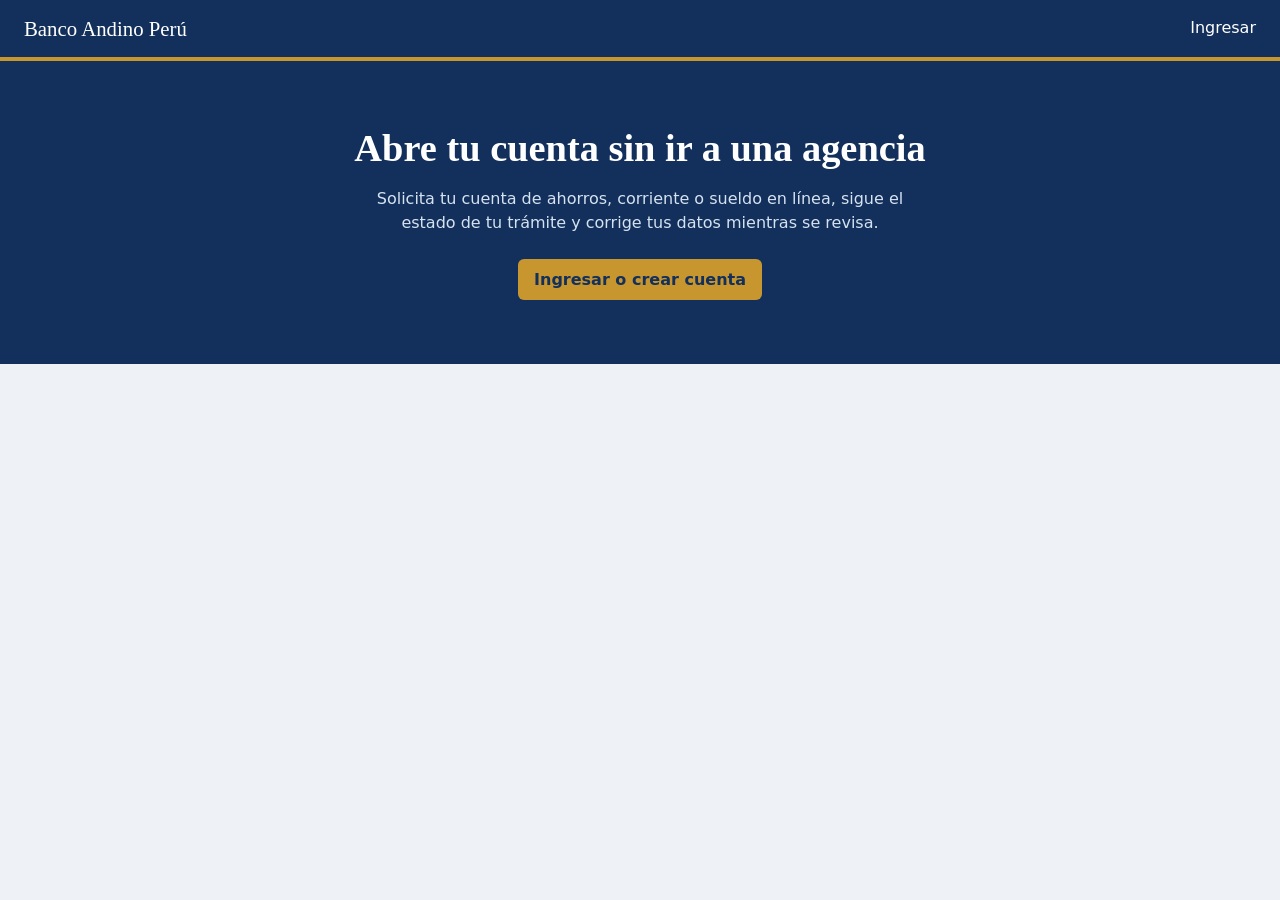
<file: Banco Andino Bazan Ramos Jair/index.html>
<!DOCTYPE html>
<html lang="es">
<head>
<meta charset="utf-8">
<meta name="viewport" content="width=device-width, initial-scale=1">
<title>Inicio - Banco Andino Perú</title>
<link rel="stylesheet" href="css/index.css">
</head>
<body>
<header><a class="marca" href="index.html">Banco Andino Perú</a><nav><a href="login.html">Ingresar</a></nav></header>
<section class="hero">
<h1>Abre tu cuenta sin ir a una agencia</h1>
<p>Solicita tu cuenta de ahorros, corriente o sueldo en línea, sigue el estado de tu trámite y corrige tus datos mientras se revisa.</p>
<a class="btn" href="login.html">Ingresar o crear cuenta</a>
</section>
</body>
</html>
</file>
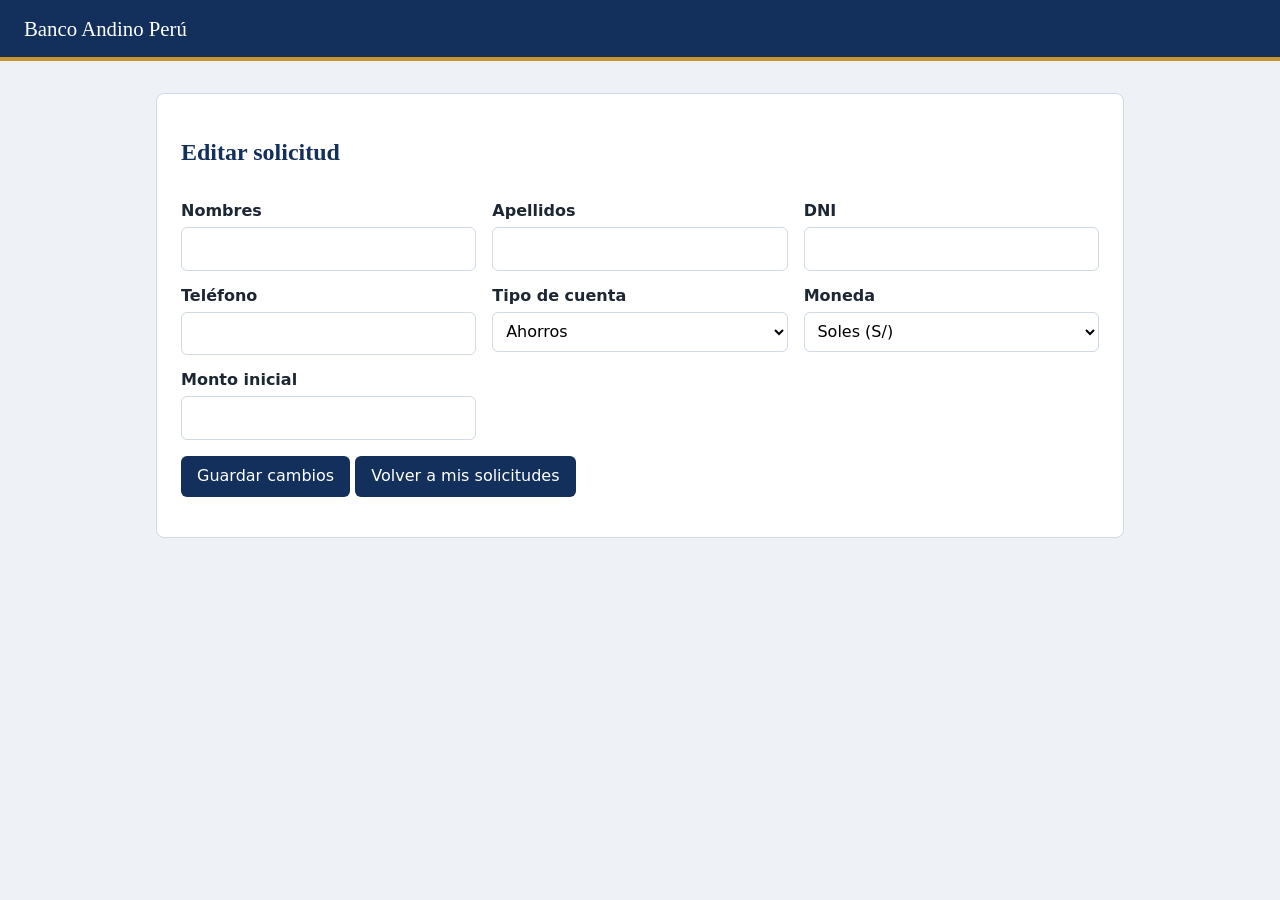
<file: Banco Andino Bazan Ramos Jair/actualizar.html>
<!DOCTYPE html>
<html lang="es">
<head>
<meta charset="utf-8">
<meta name="viewport" content="width=device-width, initial-scale=1">
<title>Editar solicitud - Banco Andino Perú</title>
<link rel="stylesheet" href="css/actualizar.css">
</head>
<body>
<header><a class="marca" href="index.html">Banco Andino Perú</a><nav id="nav"></nav></header>
<main><section class="tarjeta"><h1>Editar solicitud <span class="codigo" id="codigo"></span></h1>
<form id="formActualizar"><div class="grid">
<div><label for="nombres">Nombres</label><input id="nombres" name="nombres" required maxlength="80"></div>
<div><label for="apellidos">Apellidos</label><input id="apellidos" name="apellidos" required maxlength="80"></div>
<div><label for="dni">DNI</label><input id="dni" name="dni" required inputmode="numeric" pattern="[0-9]{8}" title="8 dígitos" maxlength="8"></div>
<div><label for="telefono">Teléfono</label><input id="telefono" name="telefono" type="tel" required pattern="9[0-9]{8}" title="9 dígitos, empieza con 9" maxlength="9"></div>
<div><label for="tipo_cuenta">Tipo de cuenta</label><select id="tipo_cuenta" name="tipo_cuenta" required><option value="ahorros">Ahorros</option><option value="corriente">Corriente</option><option value="sueldo">Sueldo</option></select></div>
<div><label for="moneda">Moneda</label><select id="moneda" name="moneda" required><option value="PEN">Soles (S/)</option><option value="USD">Dólares (US$)</option></select></div>
<div><label for="monto_inicial">Monto inicial</label><input id="monto_inicial" name="monto_inicial" type="number" min="0" step="0.01" required></div>
</div>
<p><button type="submit">Guardar cambios</button> <a class="btn sec" href="consulta.html">Volver a mis solicitudes</a></p></form>
<p id="msgActualizar" class="msg" role="alert" hidden></p></section></main>
<script type="module" src="js/actualizar/actualizar.js"></script>
</body>
</html>
</file>
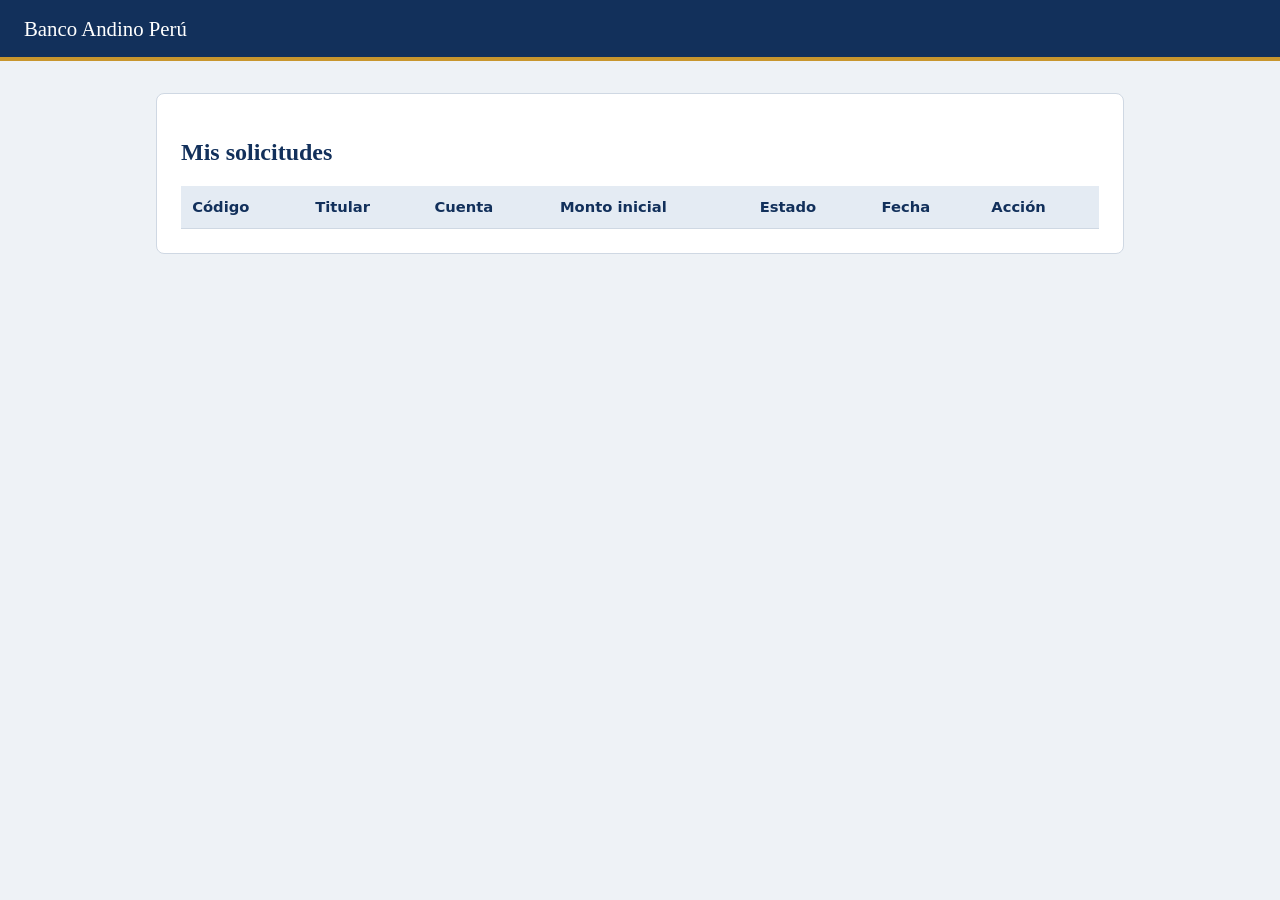
<file: Banco Andino Bazan Ramos Jair/consulta.html>
<!DOCTYPE html>
<html lang="es">
<head>
<meta charset="utf-8">
<meta name="viewport" content="width=device-width, initial-scale=1">
<title>Mis solicitudes - Banco Andino Perú</title>
<link rel="stylesheet" href="css/consulta.css">
</head>
<body>
<header><a class="marca" href="index.html">Banco Andino Perú</a><nav id="nav"></nav></header>
<main><section class="tarjeta"><h1>Mis solicitudes</h1>
<p id="msgConsulta" class="msg" role="alert" hidden></p>
<div class="tabla"><table><thead><tr><th>Código</th><th>Titular</th><th>Cuenta</th><th>Monto inicial</th><th>Estado</th><th>Fecha</th><th>Acción</th></tr></thead>
<tbody id="cuerpo"></tbody></table></div></section></main>
<script type="module" src="js/consulta/consulta.js"></script>
</body>
</html>
</file>
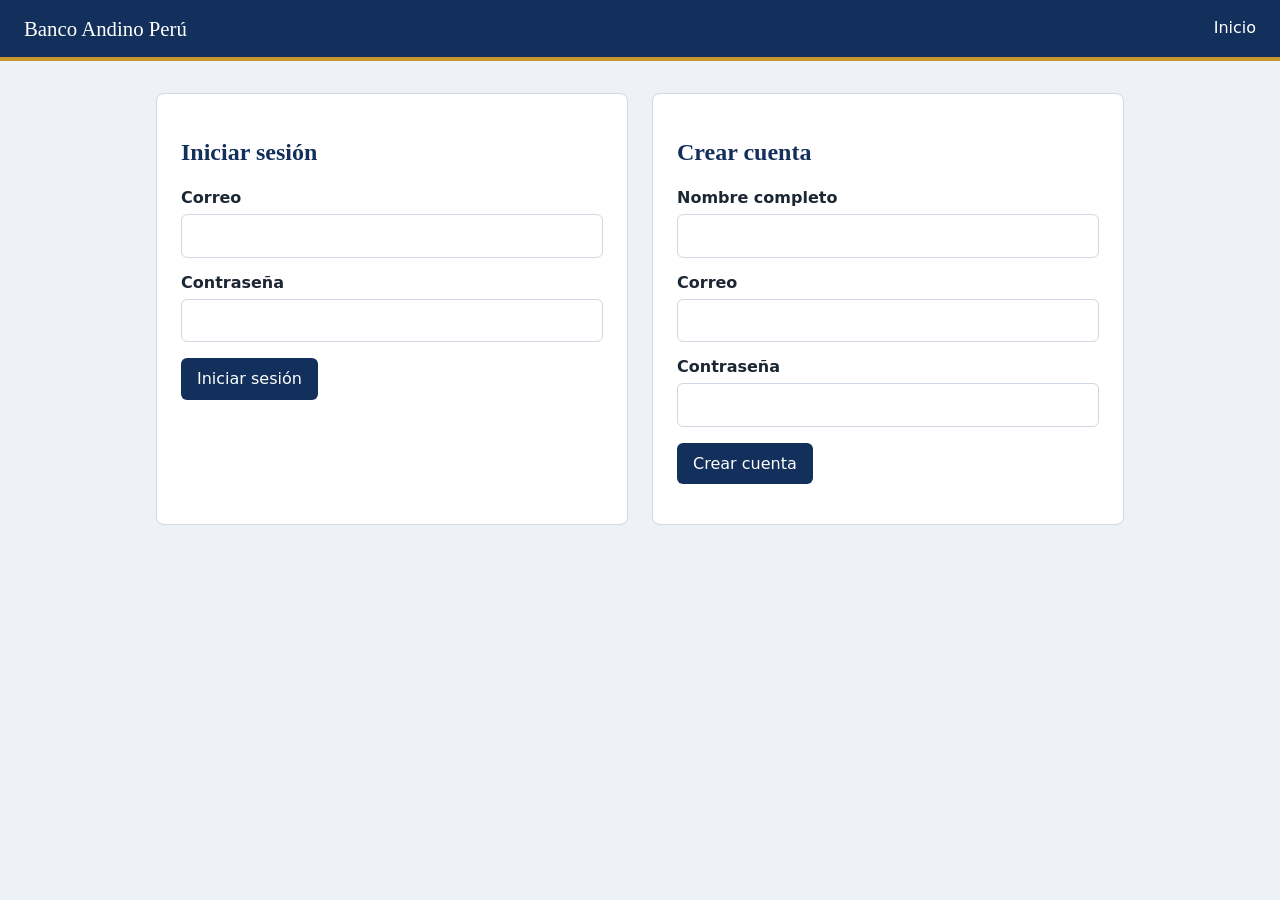
<file: Banco Andino Bazan Ramos Jair/login.html>
<!DOCTYPE html>
<html lang="es">
<head>
<meta charset="utf-8">
<meta name="viewport" content="width=device-width, initial-scale=1">
<title>Ingresar - Banco Andino Perú</title>
<link rel="stylesheet" href="css/login.css">
</head>
<body>
<header><a class="marca" href="index.html">Banco Andino Perú</a><nav><a href="index.html">Inicio</a></nav></header>
<main class="dos">
<section class="tarjeta"><h2>Iniciar sesión</h2>
<form id="formLogin"><label for="lcorreo">Correo</label><input id="lcorreo" name="correo" type="email" required>
<label for="lclave">Contraseña</label><input id="lclave" name="contrasena" type="password" required>
<p><button type="submit">Iniciar sesión</button></p></form>
<p id="msgLogin" class="msg" role="alert" hidden></p></section>
<section class="tarjeta"><h2>Crear cuenta</h2>
<form id="formCuenta"><label for="cnombre">Nombre completo</label><input id="cnombre" name="nombre" required maxlength="100">
<label for="ccorreo">Correo</label><input id="ccorreo" name="correo" type="email" required>
<label for="cclave">Contraseña</label><input id="cclave" name="contrasena" type="password" required minlength="4">
<p><button type="submit">Crear cuenta</button></p></form>
<p id="msgCuenta" class="msg" role="alert" hidden></p></section>
</main>
<script type="module" src="js/auth/login.js"></script>
</body>
</html>
</file>
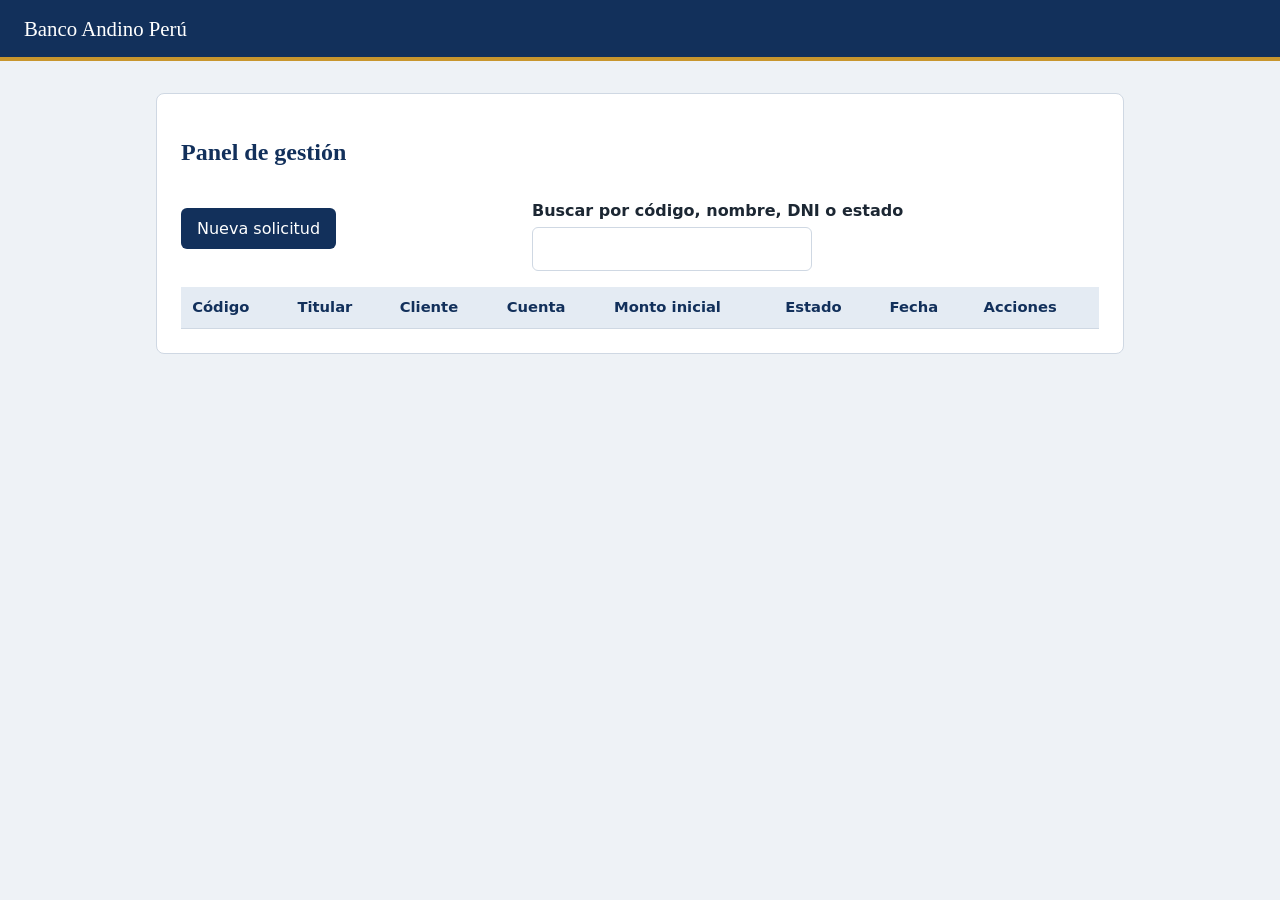
<file: Banco Andino Bazan Ramos Jair/panel.html>
<!DOCTYPE html>
<html lang="es">
<head>
<meta charset="utf-8">
<meta name="viewport" content="width=device-width, initial-scale=1">
<title>Panel de gestión - Banco Andino Perú</title>
<link rel="stylesheet" href="css/panel.css">
</head>
<body>
<header><a class="marca" href="index.html">Banco Andino Perú</a><nav id="nav"></nav></header>
<main><section class="tarjeta"><h1>Panel de gestión</h1>
<p id="msgPanel" class="msg" role="alert" hidden></p>
<div class="barra"><button type="button" id="btnNuevo">Nueva solicitud</button>
<div><label for="buscar">Buscar por código, nombre, DNI o estado</label><input id="buscar" type="search"></div>
<strong id="total"></strong></div>
<section id="seccionForm" class="tarjeta" hidden><h2 id="tituloForm">Nueva solicitud</h2>
<form id="formPanel"><input type="hidden" name="id_editar"><div class="grid">
<div><label for="nombres">Nombres</label><input id="nombres" name="nombres" required maxlength="80"></div>
<div><label for="apellidos">Apellidos</label><input id="apellidos" name="apellidos" required maxlength="80"></div>
<div><label for="dni">DNI</label><input id="dni" name="dni" required inputmode="numeric" pattern="[0-9]{8}" title="8 dígitos" maxlength="8"></div>
<div><label for="telefono">Teléfono</label><input id="telefono" name="telefono" type="tel" required pattern="9[0-9]{8}" title="9 dígitos, empieza con 9" maxlength="9"></div>
<div><label for="tipo_cuenta">Tipo de cuenta</label><select id="tipo_cuenta" name="tipo_cuenta" required><option value="ahorros">Ahorros</option><option value="corriente">Corriente</option><option value="sueldo">Sueldo</option></select></div>
<div><label for="moneda">Moneda</label><select id="moneda" name="moneda" required><option value="PEN">Soles (S/)</option><option value="USD">Dólares (US$)</option></select></div>
<div><label for="monto_inicial">Monto inicial</label><input id="monto_inicial" name="monto_inicial" type="number" min="0" step="0.01" required></div>
<div><label for="estado">Estado</label><select id="estado" name="estado"><option value="registrado">Registrado</option><option value="atendido">Atendido</option><option value="rechazado">Rechazado</option></select></div>
</div>
<p><button type="submit">Guardar</button> <button type="button" class="sec" id="btnCancelar">Cancelar</button></p></form></section>
<div class="tabla"><table><thead><tr><th>Código</th><th>Titular</th><th>Cliente</th><th>Cuenta</th><th>Monto inicial</th><th>Estado</th><th>Fecha</th><th>Acciones</th></tr></thead>
<tbody id="cuerpo"></tbody></table></div></section></main>
<script type="module" src="js/panel/panel.js"></script>
</body>
</html>
</file>
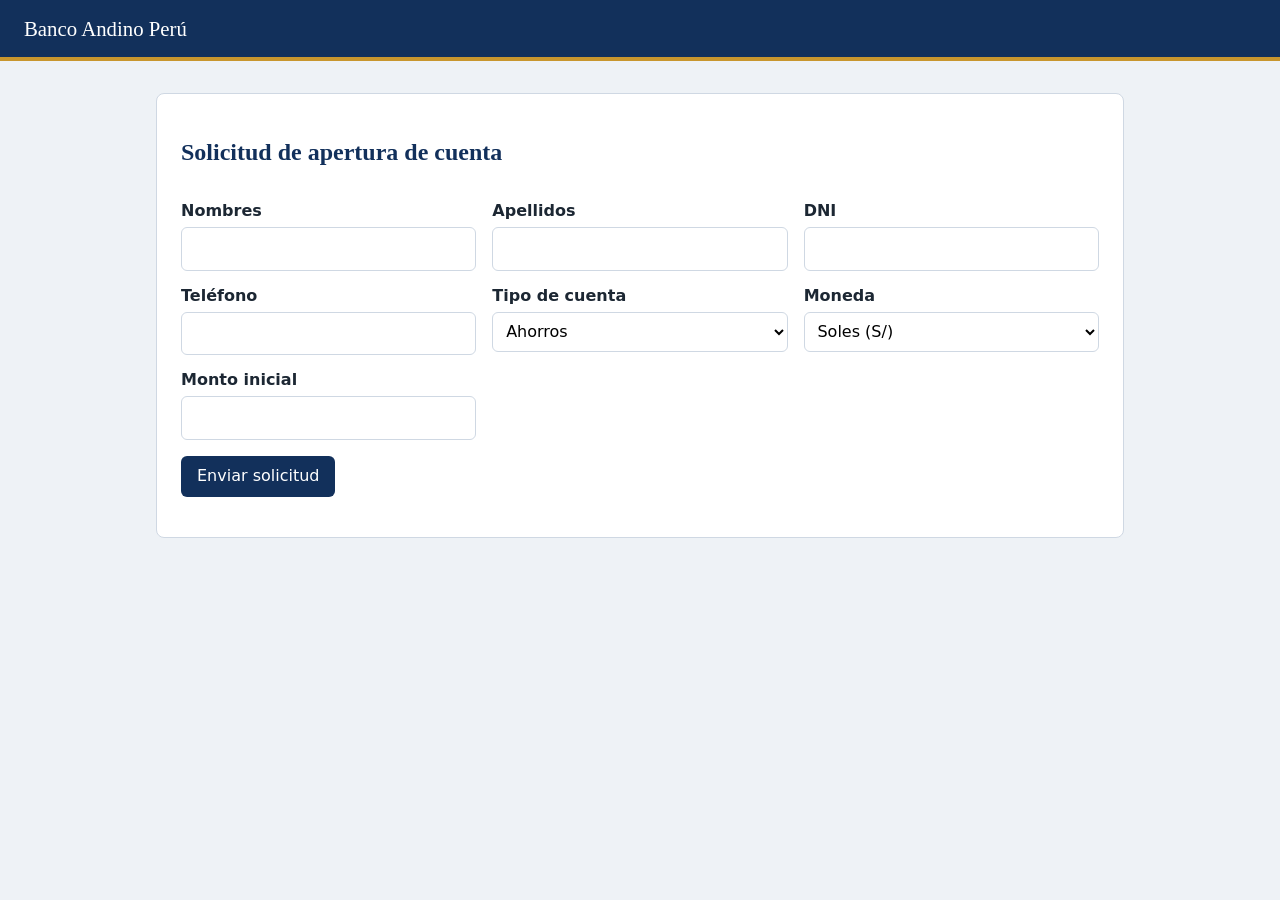
<file: Banco Andino Bazan Ramos Jair/registro.html>
<!DOCTYPE html>
<html lang="es">
<head>
<meta charset="utf-8">
<meta name="viewport" content="width=device-width, initial-scale=1">
<title>Abrir cuenta - Banco Andino Perú</title>
<link rel="stylesheet" href="css/registro.css">
</head>
<body>
<header><a class="marca" href="index.html">Banco Andino Perú</a><nav id="nav"></nav></header>
<main><section class="tarjeta"><h1>Solicitud de apertura de cuenta</h1>
<form id="formRegistro"><div class="grid">
<div><label for="nombres">Nombres</label><input id="nombres" name="nombres" required maxlength="80"></div>
<div><label for="apellidos">Apellidos</label><input id="apellidos" name="apellidos" required maxlength="80"></div>
<div><label for="dni">DNI</label><input id="dni" name="dni" required inputmode="numeric" pattern="[0-9]{8}" title="8 dígitos" maxlength="8"></div>
<div><label for="telefono">Teléfono</label><input id="telefono" name="telefono" type="tel" required pattern="9[0-9]{8}" title="9 dígitos, empieza con 9" maxlength="9"></div>
<div><label for="tipo_cuenta">Tipo de cuenta</label><select id="tipo_cuenta" name="tipo_cuenta" required><option value="ahorros">Ahorros</option><option value="corriente">Corriente</option><option value="sueldo">Sueldo</option></select></div>
<div><label for="moneda">Moneda</label><select id="moneda" name="moneda" required><option value="PEN">Soles (S/)</option><option value="USD">Dólares (US$)</option></select></div>
<div><label for="monto_inicial">Monto inicial</label><input id="monto_inicial" name="monto_inicial" type="number" min="0" step="0.01" required></div>
</div>
<p><button type="submit">Enviar solicitud</button></p></form>
<p id="msgRegistro" class="msg" role="alert" hidden></p></section></main>
<script type="module" src="js/registro/registro.js"></script>
</body>
</html>
</file>
<file: Banco Andino Bazan Ramos Jair/css/index.css>
*{box-sizing:border-box}
:root{--tinta:#12305b;--oro:#c8962e;--fondo:#eef2f6;--borde:#cfd8e3;--texto:#1c2733;--ok:#1b7a4b;--mal:#b3261e}
body{margin:0;font-family:"Segoe UI",system-ui,sans-serif;background:var(--fondo);color:var(--texto);line-height:1.5}
h1,h2{font-family:Georgia,"Times New Roman",serif;color:var(--tinta);line-height:1.2}
header{background:var(--tinta);border-bottom:4px solid var(--oro);padding:.8rem 1.5rem;display:flex;flex-wrap:wrap;gap:1rem;align-items:center;justify-content:space-between}
.marca{color:#fff;font-family:Georgia,serif;font-size:1.3rem;text-decoration:none}
nav{display:flex;flex-wrap:wrap;gap:1rem;align-items:center}
nav a{color:#fff;text-decoration:none}nav a:hover{color:var(--oro)}
.quien{color:#cbd8ea;font-size:.9rem}
button,.btn{font:inherit;background:var(--tinta);color:#fff;border:0;border-radius:6px;padding:.55rem 1rem;cursor:pointer;text-decoration:none;display:inline-block}
button:hover,.btn:hover{background:#0c2444}
nav button{background:transparent;border:1px solid #cbd8ea}
button.peligro{background:var(--mal)}
button.sec{background:#fff;color:var(--tinta);border:1px solid var(--tinta)}
:focus-visible{outline:3px solid var(--oro);outline-offset:2px}
main{max-width:1000px;margin:2rem auto;padding:0 1rem}
.tarjeta{background:#fff;border:1px solid var(--borde);border-radius:8px;padding:1.5rem;margin-bottom:1.5rem}
label{display:block;font-weight:600;margin:.8rem 0 .25rem}
input,select{width:100%;font:inherit;padding:.55rem;border:1px solid var(--borde);border-radius:6px;background:#fff}
.grid{display:grid;grid-template-columns:repeat(auto-fit,minmax(220px,1fr));gap:0 1rem}
.msg{padding:.7rem 1rem;border-radius:6px;margin:1rem 0;font-weight:600}
.msg.ok{background:#e3f4ea;color:var(--ok);border:1px solid var(--ok)}
.msg.error{background:#fde8e6;color:var(--mal);border:1px solid var(--mal)}
.msg.anim{animation:entra .45s ease-out}
@keyframes entra{from{opacity:0;transform:translateY(-8px)}to{opacity:1;transform:none}}
@media (prefers-reduced-motion:reduce){.msg.anim{animation:none}}
[hidden]{display:none!important}
.hero{background:var(--tinta);color:#fff;padding:4rem 1.5rem;text-align:center}.hero h1{color:#fff;font-size:2.4rem;margin:0 0 1rem}.hero p{max-width:560px;margin:0 auto 1.5rem;color:#d7e2f0}.hero .btn{background:var(--oro);color:#12305b;font-weight:700}
</file>
<file: Banco Andino Bazan Ramos Jair/css/actualizar.css>
*{box-sizing:border-box}
:root{--tinta:#12305b;--oro:#c8962e;--fondo:#eef2f6;--borde:#cfd8e3;--texto:#1c2733;--ok:#1b7a4b;--mal:#b3261e}
body{margin:0;font-family:"Segoe UI",system-ui,sans-serif;background:var(--fondo);color:var(--texto);line-height:1.5}
h1,h2{font-family:Georgia,"Times New Roman",serif;color:var(--tinta);line-height:1.2}
header{background:var(--tinta);border-bottom:4px solid var(--oro);padding:.8rem 1.5rem;display:flex;flex-wrap:wrap;gap:1rem;align-items:center;justify-content:space-between}
.marca{color:#fff;font-family:Georgia,serif;font-size:1.3rem;text-decoration:none}
nav{display:flex;flex-wrap:wrap;gap:1rem;align-items:center}
nav a{color:#fff;text-decoration:none}nav a:hover{color:var(--oro)}
.quien{color:#cbd8ea;font-size:.9rem}
button,.btn{font:inherit;background:var(--tinta);color:#fff;border:0;border-radius:6px;padding:.55rem 1rem;cursor:pointer;text-decoration:none;display:inline-block}
button:hover,.btn:hover{background:#0c2444}
nav button{background:transparent;border:1px solid #cbd8ea}
button.peligro{background:var(--mal)}
button.sec{background:#fff;color:var(--tinta);border:1px solid var(--tinta)}
:focus-visible{outline:3px solid var(--oro);outline-offset:2px}
main{max-width:1000px;margin:2rem auto;padding:0 1rem}
.tarjeta{background:#fff;border:1px solid var(--borde);border-radius:8px;padding:1.5rem;margin-bottom:1.5rem}
label{display:block;font-weight:600;margin:.8rem 0 .25rem}
input,select{width:100%;font:inherit;padding:.55rem;border:1px solid var(--borde);border-radius:6px;background:#fff}
.grid{display:grid;grid-template-columns:repeat(auto-fit,minmax(220px,1fr));gap:0 1rem}
.msg{padding:.7rem 1rem;border-radius:6px;margin:1rem 0;font-weight:600}
.msg.ok{background:#e3f4ea;color:var(--ok);border:1px solid var(--ok)}
.msg.error{background:#fde8e6;color:var(--mal);border:1px solid var(--mal)}
.msg.anim{animation:entra .45s ease-out}
@keyframes entra{from{opacity:0;transform:translateY(-8px)}to{opacity:1;transform:none}}
@media (prefers-reduced-motion:reduce){.msg.anim{animation:none}}
[hidden]{display:none!important}
.codigo{color:var(--tinta);font-weight:700}
</file>
<file: Banco Andino Bazan Ramos Jair/css/consulta.css>
*{box-sizing:border-box}
:root{--tinta:#12305b;--oro:#c8962e;--fondo:#eef2f6;--borde:#cfd8e3;--texto:#1c2733;--ok:#1b7a4b;--mal:#b3261e}
body{margin:0;font-family:"Segoe UI",system-ui,sans-serif;background:var(--fondo);color:var(--texto);line-height:1.5}
h1,h2{font-family:Georgia,"Times New Roman",serif;color:var(--tinta);line-height:1.2}
header{background:var(--tinta);border-bottom:4px solid var(--oro);padding:.8rem 1.5rem;display:flex;flex-wrap:wrap;gap:1rem;align-items:center;justify-content:space-between}
.marca{color:#fff;font-family:Georgia,serif;font-size:1.3rem;text-decoration:none}
nav{display:flex;flex-wrap:wrap;gap:1rem;align-items:center}
nav a{color:#fff;text-decoration:none}nav a:hover{color:var(--oro)}
.quien{color:#cbd8ea;font-size:.9rem}
button,.btn{font:inherit;background:var(--tinta);color:#fff;border:0;border-radius:6px;padding:.55rem 1rem;cursor:pointer;text-decoration:none;display:inline-block}
button:hover,.btn:hover{background:#0c2444}
nav button{background:transparent;border:1px solid #cbd8ea}
button.peligro{background:var(--mal)}
button.sec{background:#fff;color:var(--tinta);border:1px solid var(--tinta)}
:focus-visible{outline:3px solid var(--oro);outline-offset:2px}
main{max-width:1000px;margin:2rem auto;padding:0 1rem}
.tarjeta{background:#fff;border:1px solid var(--borde);border-radius:8px;padding:1.5rem;margin-bottom:1.5rem}
label{display:block;font-weight:600;margin:.8rem 0 .25rem}
input,select{width:100%;font:inherit;padding:.55rem;border:1px solid var(--borde);border-radius:6px;background:#fff}
.grid{display:grid;grid-template-columns:repeat(auto-fit,minmax(220px,1fr));gap:0 1rem}
.msg{padding:.7rem 1rem;border-radius:6px;margin:1rem 0;font-weight:600}
.msg.ok{background:#e3f4ea;color:var(--ok);border:1px solid var(--ok)}
.msg.error{background:#fde8e6;color:var(--mal);border:1px solid var(--mal)}
.msg.anim{animation:entra .45s ease-out}
@keyframes entra{from{opacity:0;transform:translateY(-8px)}to{opacity:1;transform:none}}
@media (prefers-reduced-motion:reduce){.msg.anim{animation:none}}
[hidden]{display:none!important}
.tabla{overflow-x:auto}
table{width:100%;border-collapse:collapse;background:#fff}
th,td{padding:.6rem .7rem;text-align:left;border-bottom:1px solid var(--borde);font-size:.92rem}
th{background:#e4ebf3;color:var(--tinta)}
.estado{padding:.1rem .6rem;border-radius:99px;font-size:.82rem;font-weight:600;background:#e4ebf3}
.estado.registrado{background:#fff1cf;color:#7a5a08}.estado.atendido{background:#e3f4ea;color:var(--ok)}.estado.rechazado{background:#fde8e6;color:var(--mal)}
.acciones{display:flex;gap:.4rem}.acciones button{padding:.3rem .7rem;font-size:.85rem}
</file>
<file: Banco Andino Bazan Ramos Jair/css/login.css>
*{box-sizing:border-box}
:root{--tinta:#12305b;--oro:#c8962e;--fondo:#eef2f6;--borde:#cfd8e3;--texto:#1c2733;--ok:#1b7a4b;--mal:#b3261e}
body{margin:0;font-family:"Segoe UI",system-ui,sans-serif;background:var(--fondo);color:var(--texto);line-height:1.5}
h1,h2{font-family:Georgia,"Times New Roman",serif;color:var(--tinta);line-height:1.2}
header{background:var(--tinta);border-bottom:4px solid var(--oro);padding:.8rem 1.5rem;display:flex;flex-wrap:wrap;gap:1rem;align-items:center;justify-content:space-between}
.marca{color:#fff;font-family:Georgia,serif;font-size:1.3rem;text-decoration:none}
nav{display:flex;flex-wrap:wrap;gap:1rem;align-items:center}
nav a{color:#fff;text-decoration:none}nav a:hover{color:var(--oro)}
.quien{color:#cbd8ea;font-size:.9rem}
button,.btn{font:inherit;background:var(--tinta);color:#fff;border:0;border-radius:6px;padding:.55rem 1rem;cursor:pointer;text-decoration:none;display:inline-block}
button:hover,.btn:hover{background:#0c2444}
nav button{background:transparent;border:1px solid #cbd8ea}
button.peligro{background:var(--mal)}
button.sec{background:#fff;color:var(--tinta);border:1px solid var(--tinta)}
:focus-visible{outline:3px solid var(--oro);outline-offset:2px}
main{max-width:1000px;margin:2rem auto;padding:0 1rem}
.tarjeta{background:#fff;border:1px solid var(--borde);border-radius:8px;padding:1.5rem;margin-bottom:1.5rem}
label{display:block;font-weight:600;margin:.8rem 0 .25rem}
input,select{width:100%;font:inherit;padding:.55rem;border:1px solid var(--borde);border-radius:6px;background:#fff}
.grid{display:grid;grid-template-columns:repeat(auto-fit,minmax(220px,1fr));gap:0 1rem}
.msg{padding:.7rem 1rem;border-radius:6px;margin:1rem 0;font-weight:600}
.msg.ok{background:#e3f4ea;color:var(--ok);border:1px solid var(--ok)}
.msg.error{background:#fde8e6;color:var(--mal);border:1px solid var(--mal)}
.msg.anim{animation:entra .45s ease-out}
@keyframes entra{from{opacity:0;transform:translateY(-8px)}to{opacity:1;transform:none}}
@media (prefers-reduced-motion:reduce){.msg.anim{animation:none}}
[hidden]{display:none!important}
.dos{display:grid;grid-template-columns:repeat(auto-fit,minmax(300px,1fr));gap:1.5rem}
</file>
<file: Banco Andino Bazan Ramos Jair/css/panel.css>
*{box-sizing:border-box}
:root{--tinta:#12305b;--oro:#c8962e;--fondo:#eef2f6;--borde:#cfd8e3;--texto:#1c2733;--ok:#1b7a4b;--mal:#b3261e}
body{margin:0;font-family:"Segoe UI",system-ui,sans-serif;background:var(--fondo);color:var(--texto);line-height:1.5}
h1,h2{font-family:Georgia,"Times New Roman",serif;color:var(--tinta);line-height:1.2}
header{background:var(--tinta);border-bottom:4px solid var(--oro);padding:.8rem 1.5rem;display:flex;flex-wrap:wrap;gap:1rem;align-items:center;justify-content:space-between}
.marca{color:#fff;font-family:Georgia,serif;font-size:1.3rem;text-decoration:none}
nav{display:flex;flex-wrap:wrap;gap:1rem;align-items:center}
nav a{color:#fff;text-decoration:none}nav a:hover{color:var(--oro)}
.quien{color:#cbd8ea;font-size:.9rem}
button,.btn{font:inherit;background:var(--tinta);color:#fff;border:0;border-radius:6px;padding:.55rem 1rem;cursor:pointer;text-decoration:none;display:inline-block}
button:hover,.btn:hover{background:#0c2444}
nav button{background:transparent;border:1px solid #cbd8ea}
button.peligro{background:var(--mal)}
button.sec{background:#fff;color:var(--tinta);border:1px solid var(--tinta)}
:focus-visible{outline:3px solid var(--oro);outline-offset:2px}
main{max-width:1000px;margin:2rem auto;padding:0 1rem}
.tarjeta{background:#fff;border:1px solid var(--borde);border-radius:8px;padding:1.5rem;margin-bottom:1.5rem}
label{display:block;font-weight:600;margin:.8rem 0 .25rem}
input,select{width:100%;font:inherit;padding:.55rem;border:1px solid var(--borde);border-radius:6px;background:#fff}
.grid{display:grid;grid-template-columns:repeat(auto-fit,minmax(220px,1fr));gap:0 1rem}
.msg{padding:.7rem 1rem;border-radius:6px;margin:1rem 0;font-weight:600}
.msg.ok{background:#e3f4ea;color:var(--ok);border:1px solid var(--ok)}
.msg.error{background:#fde8e6;color:var(--mal);border:1px solid var(--mal)}
.msg.anim{animation:entra .45s ease-out}
@keyframes entra{from{opacity:0;transform:translateY(-8px)}to{opacity:1;transform:none}}
@media (prefers-reduced-motion:reduce){.msg.anim{animation:none}}
[hidden]{display:none!important}
.tabla{overflow-x:auto}
table{width:100%;border-collapse:collapse;background:#fff}
th,td{padding:.6rem .7rem;text-align:left;border-bottom:1px solid var(--borde);font-size:.92rem}
th{background:#e4ebf3;color:var(--tinta)}
.estado{padding:.1rem .6rem;border-radius:99px;font-size:.82rem;font-weight:600;background:#e4ebf3}
.estado.registrado{background:#fff1cf;color:#7a5a08}.estado.atendido{background:#e3f4ea;color:var(--ok)}.estado.rechazado{background:#fde8e6;color:var(--mal)}
.acciones{display:flex;gap:.4rem}.acciones button{padding:.3rem .7rem;font-size:.85rem}
.barra{display:flex;flex-wrap:wrap;gap:1rem;align-items:center;justify-content:space-between;margin-bottom:1rem}.barra input{max-width:280px}
</file>
<file: Banco Andino Bazan Ramos Jair/css/registro.css>
*{box-sizing:border-box}
:root{--tinta:#12305b;--oro:#c8962e;--fondo:#eef2f6;--borde:#cfd8e3;--texto:#1c2733;--ok:#1b7a4b;--mal:#b3261e}
body{margin:0;font-family:"Segoe UI",system-ui,sans-serif;background:var(--fondo);color:var(--texto);line-height:1.5}
h1,h2{font-family:Georgia,"Times New Roman",serif;color:var(--tinta);line-height:1.2}
header{background:var(--tinta);border-bottom:4px solid var(--oro);padding:.8rem 1.5rem;display:flex;flex-wrap:wrap;gap:1rem;align-items:center;justify-content:space-between}
.marca{color:#fff;font-family:Georgia,serif;font-size:1.3rem;text-decoration:none}
nav{display:flex;flex-wrap:wrap;gap:1rem;align-items:center}
nav a{color:#fff;text-decoration:none}nav a:hover{color:var(--oro)}
.quien{color:#cbd8ea;font-size:.9rem}
button,.btn{font:inherit;background:var(--tinta);color:#fff;border:0;border-radius:6px;padding:.55rem 1rem;cursor:pointer;text-decoration:none;display:inline-block}
button:hover,.btn:hover{background:#0c2444}
nav button{background:transparent;border:1px solid #cbd8ea}
button.peligro{background:var(--mal)}
button.sec{background:#fff;color:var(--tinta);border:1px solid var(--tinta)}
:focus-visible{outline:3px solid var(--oro);outline-offset:2px}
main{max-width:1000px;margin:2rem auto;padding:0 1rem}
.tarjeta{background:#fff;border:1px solid var(--borde);border-radius:8px;padding:1.5rem;margin-bottom:1.5rem}
label{display:block;font-weight:600;margin:.8rem 0 .25rem}
input,select{width:100%;font:inherit;padding:.55rem;border:1px solid var(--borde);border-radius:6px;background:#fff}
.grid{display:grid;grid-template-columns:repeat(auto-fit,minmax(220px,1fr));gap:0 1rem}
.msg{padding:.7rem 1rem;border-radius:6px;margin:1rem 0;font-weight:600}
.msg.ok{background:#e3f4ea;color:var(--ok);border:1px solid var(--ok)}
.msg.error{background:#fde8e6;color:var(--mal);border:1px solid var(--mal)}
.msg.anim{animation:entra .45s ease-out}
@keyframes entra{from{opacity:0;transform:translateY(-8px)}to{opacity:1;transform:none}}
@media (prefers-reduced-motion:reduce){.msg.anim{animation:none}}
[hidden]{display:none!important}
.codigo{color:var(--tinta);font-weight:700}
</file>
